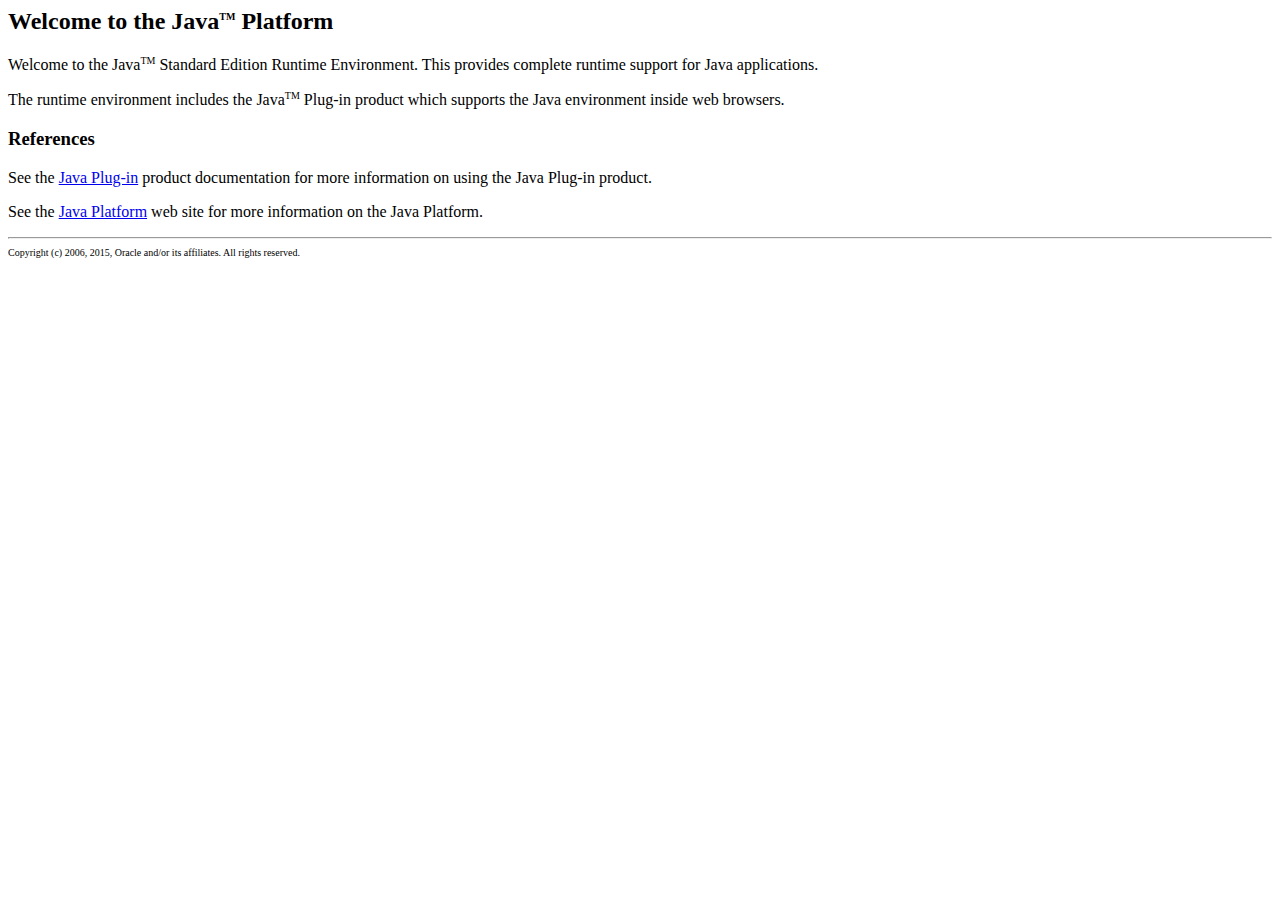
<file: jre8/Welcome.html>
<html>
<head>
<title>
Welcome to the Java(TM) Platform
</title>
</head>
<body>

<h2>Welcome to the Java<SUP><FONT SIZE=-2>TM</FONT></SUP> Platform</h2>
<p> Welcome to the Java<SUP><FONT SIZE=-2>TM</FONT></SUP> Standard Edition Runtime 
  Environment. This provides complete runtime support for Java applications. 
<p> The runtime environment includes the Java<SUP><FONT SIZE=-2>TM</FONT></SUP> 
  Plug-in product which supports the Java environment inside web browsers. 
<h3>References</h3>
<p>
See the <a href="http://download.oracle.com/javase/7/docs/technotes/guides/plugin/">Java Plug-in</a> product
documentation for more information on using the Java Plug-in product.
<p> See the <a href=
"http://www.oracle.com/technetwork/java/javase/overview/"
>Java Platform</a> web site for 
  more information on the Java Platform. 
<hr>
<font size="-2">
Copyright (c) 2006, 2015, Oracle and/or its affiliates. All rights reserved.
</font>
<p>
</body>
</html>
</file>
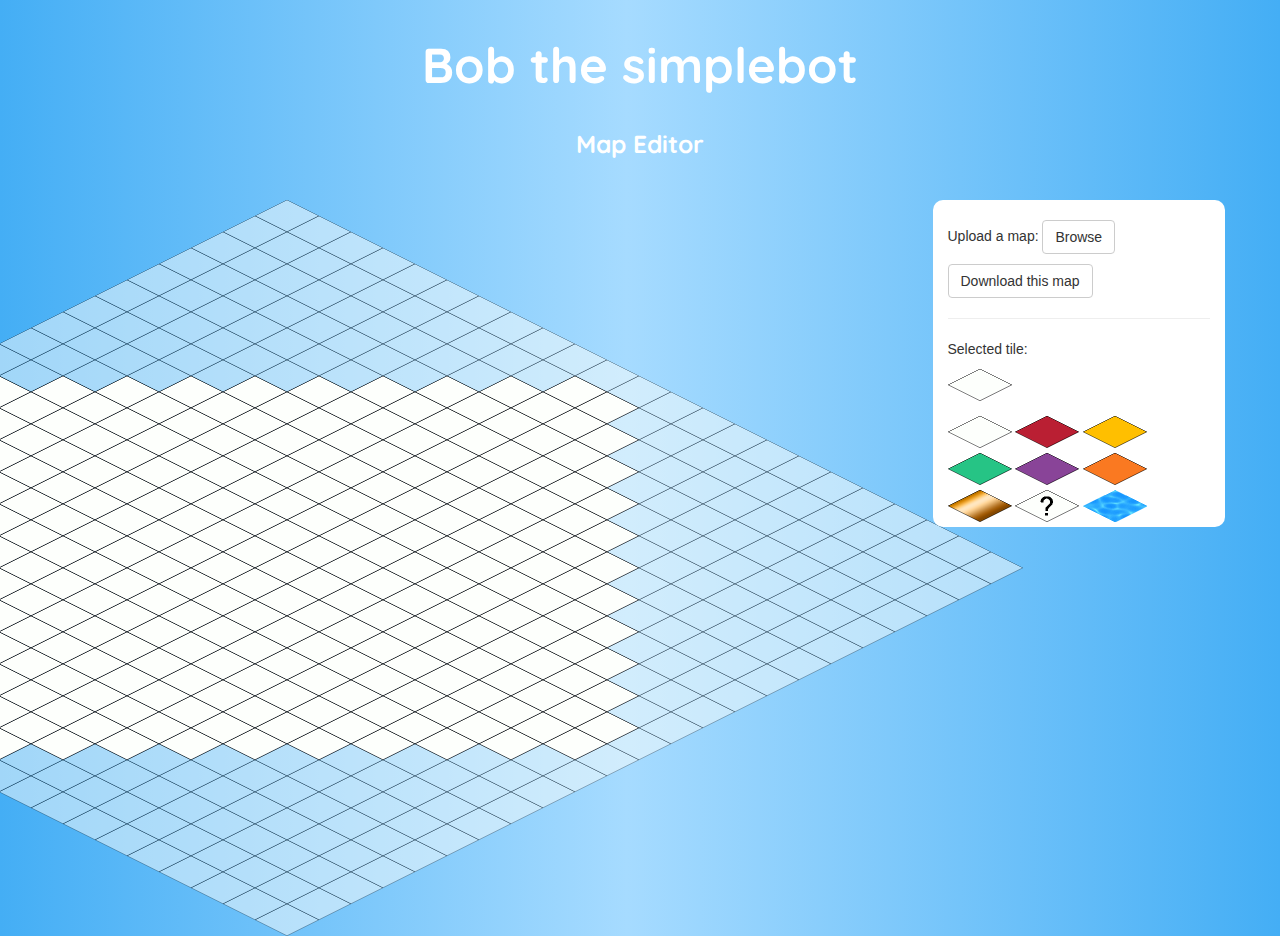
<file: web/src/mapeditor.html>
<!DOCTYPE html>
<html>
  <head>
    <script src="https://ajax.googleapis.com/ajax/libs/jquery/1.12.2/jquery.min.js"></script>
    <link rel="stylesheet" href="https://maxcdn.bootstrapcdn.com/bootstrap/3.3.6/css/bootstrap.min.css" />
    <link href='https://fonts.googleapis.com/css?family=Quicksand' rel='stylesheet' type='text/css'>
    <link rel="stylesheet" href="style.css" />
  </head>
  <body>
    <div class="title">
      Bob the simplebot<br />
      <span style="font-size:50%;">Map Editor</span>
    </div>
    <div class="container">

      <div class="row">
        <div class="col-md-9" id="map">

        </div>
        <div class="col-md-3" id="tiles-pane">
          <br />
          <p>
            Upload a map:
            <span class="btn btn-default btn-file">
              Browse <input type="file" name="file" id="file">
            </span>
          </p>
          <button class="btn btn-default" id="download">Download this map</button>
          <hr />
          <p>
            Selected tile:
            <div class="tile-selector tile" data-id="" id="selected">
            </div>
          </p>
          <div class="tiles">
            <div class="tile-selector tile" data-id="1"></div>
            <div class="tile-selector tile" data-id="2"></div>
            <div class="tile-selector tile" data-id="3"></div>
            <div class="tile-selector tile" data-id="4"></div>
            <div class="tile-selector tile" data-id="5"></div>
            <div class="tile-selector tile" data-id="6"></div>
            <div class="tile-selector tile" data-id="7"></div>
            <div class="tile-selector tile" data-id="8"></div>
            <div class="tile-selector tile" data-id="10"></div>
          </div>
        </div>
      </div>
  </div>
  </body>
  <script src="js.js"></script>
</html>
</file>
<file: web/src/style.css>
html, body {
  width: 100%;
  height: 100%;
  background: rgba(68,174,245,1);
  background: -moz-linear-gradient(left, rgba(68,174,245,1) 0%, rgba(166,219,255,1) 49%, rgba(68,174,245,1) 100%);
  background: -webkit-gradient(left top, right top, color-stop(0%, rgba(68,174,245,1)), color-stop(49%, rgba(166,219,255,1)), color-stop(100%, rgba(68,174,245,1)));
  background: -webkit-linear-gradient(left, rgba(68,174,245,1) 0%, rgba(166,219,255,1) 49%, rgba(68,174,245,1) 100%);
  background: -o-linear-gradient(left, rgba(68,174,245,1) 0%, rgba(166,219,255,1) 49%, rgba(68,174,245,1) 100%);
  background: -ms-linear-gradient(left, rgba(68,174,245,1) 0%, rgba(166,219,255,1) 49%, rgba(68,174,245,1) 100%);
  background: linear-gradient(to right, rgba(68,174,245,1) 0%, rgba(166,219,255,1) 49%, rgba(68,174,245,1) 100%);
  filter: progid:DXImageTransform.Microsoft.gradient( startColorstr='#44aef5', endColorstr='#44aef5', GradientType=1 );
}

.title {
  padding: 30px;
  font-family: 'Quicksand', sans-serif;
  font-size: 3.5em;
  text-align: center;
  color: white;
  font-weight: bold;
}

#tiles-pane {
  background: white;
  border-radius: 10px;

}

.tile {
  position: absolute;
  background-size: 512px 32px;
  width: 64px;
  height: 32px;
  background-image: url("tiles.png");
  background-repeat: no-repeat;
}

.tile[data-id="10"] {
  background-image: url("water_tile_long.png");
  background-size: 1024px 32px;

}

.tile[data-id="2"] {
  background-position: -64px;
}

.tile[data-id="3"] {
  background-position: -128px;
}

.tile[data-id="4"] {
  background-position: -192px;
}

.tile[data-id="5"] {
  background-position: -256px;
}

.tile[data-id="6"] {
  background-position: -320px;
}

.tile[data-id="7"] {
  background-position: -384px;
}

.tile[data-id="8"] {
  background-position: -448px;
}

.tile-selector {
  position: relative;
  display: inline-block;
}

/* File input */
.btn-file {
    position: relative;
    overflow: hidden;
}
.btn-file input[type=file] {
    position: absolute;
    top: 0;
    right: 0;
    min-width: 100%;
    min-height: 100%;
    font-size: 100px;
    text-align: right;
    filter: alpha(opacity=0);
    opacity: 0;
    outline: none;
    background: white;
    cursor: inherit;
    display: block;
}

.not-visible {
    opacity: 0.5;
}
</file>
